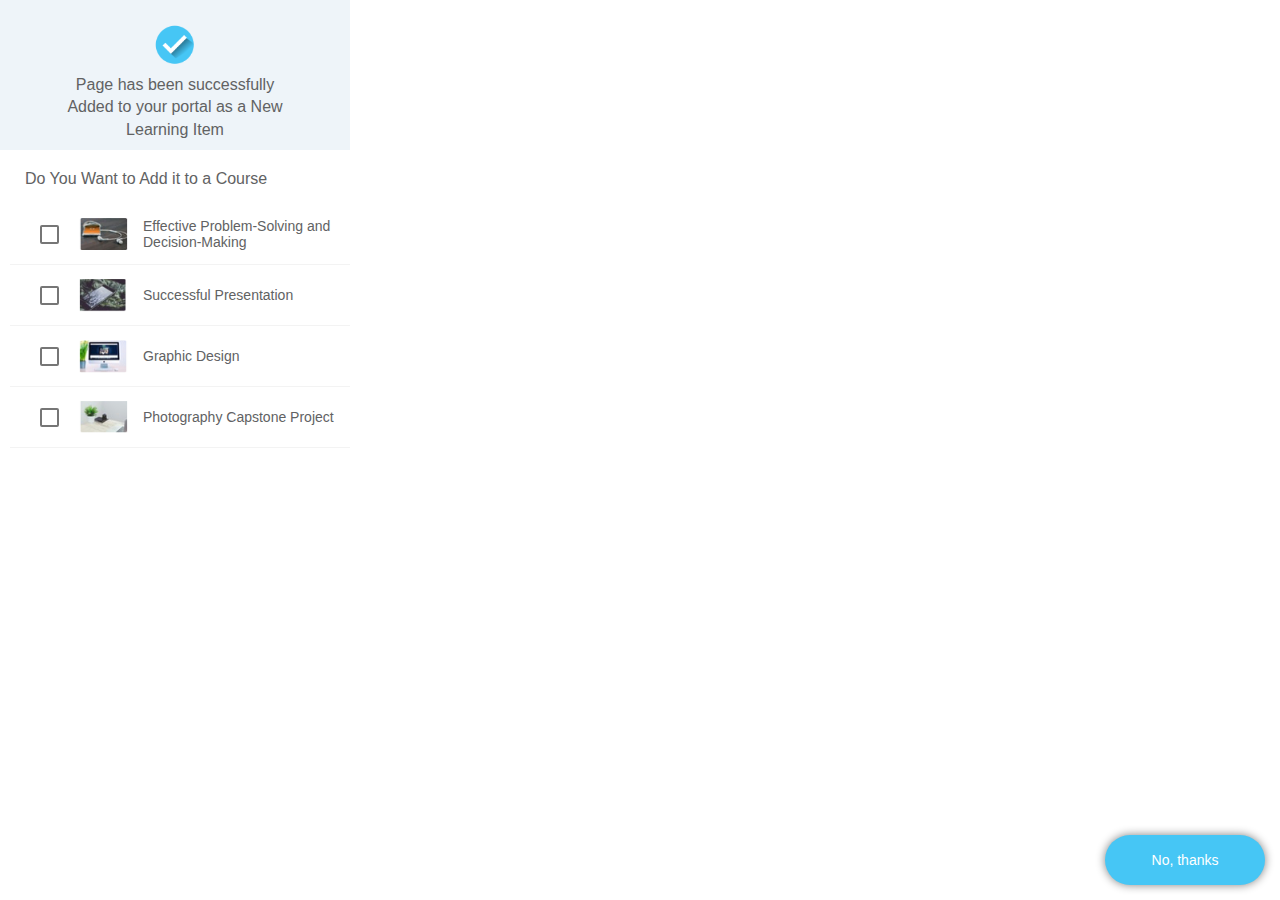
<file: html/added-portal.html>
<!doctype html>
<html>
<head>
    <link rel="stylesheet" href="../css/added-portal.css" />
    <script src="../js/jquery-2.1.3.min.js"></script>
    <script src="../js/added-portal.js"></script>
</head>
<body>
    <div class="title-area">
        <img src="../images/success.png" class="img-logo">
        <p class="page-title">Page has been successfully<br>Added to your portal as a New<br>Learning Item</p>
    </div>
    <div class="add-course-area">
        <p>Do You Want to Add it to a Course</p>
        <ul>
            <li class="item">
                <input type="checkbox" class="hidden-box" id="first" />
                <label for="first" class="check--label">
                    <span class="check--label-box"></span>
                </label>
                <img src="../images/add_course1.png">
                <p class="item-text">Effective Problem-Solving and<br>Decision-Making</p>
            </li>
            <li class="item">
                <input type="checkbox" class="hidden-box" id="second" />
                <label for="second" class="check--label">
                    <span class="check--label-box"></span>
                </label>
                <img src="../images/add_course2.png">
                <p class="item-text">Successful Presentation</p>
            </li>
            <li class="item">
                <input type="checkbox" class="hidden-box" id="third" />
                <label for="third" class="check--label">
                    <span class="check--label-box"></span>
                </label>
                <img src="../images/add_course3.png">
                <p class="item-text">Graphic Design</p>
            </li>
            <li class="item">
                <input type="checkbox" class="hidden-box" id="fourth" />
                <label for="fourth" class="check--label">
                    <span class="check--label-box"></span>
                </label>
                <img src="../images/add_course4.png">
                <p class="item-text">Photography Capstone Project</p>
            </li>
        </ul>
    </div>
    <div class="btn-area">
        <button id="nothanks-btn">
            <p>No, thanks</p>
        </button>
        <button id="add-course-btn">
            <img src="../images/add_course.png" class="btn-in-icon">
            <p class="btn-in-text">Add to Course</p>
        </button>
    </div>
</body>
</html>
</file>
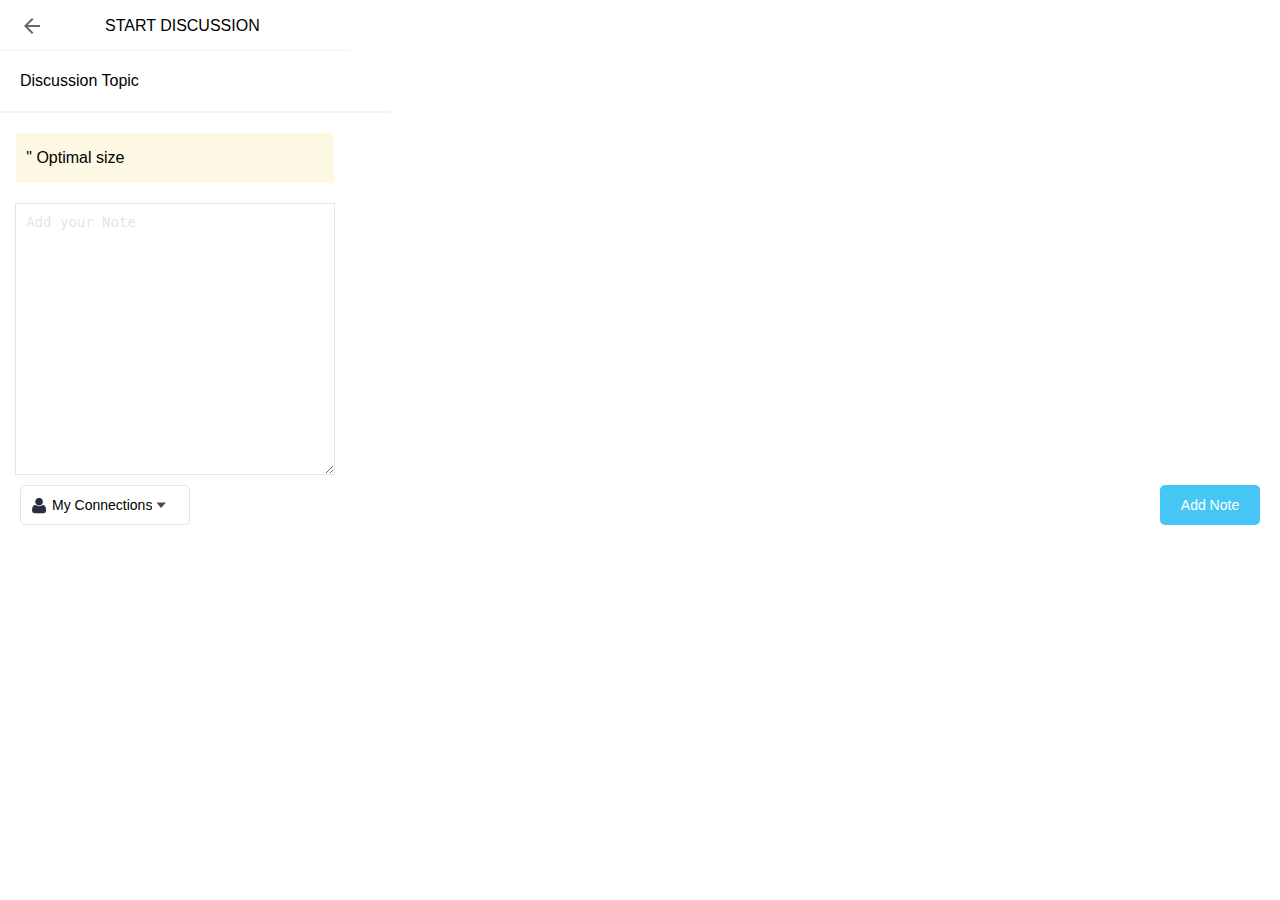
<file: html/annotation.html>
<!doctype html>
<html>
<head>
    <link rel="stylesheet" href="../css/annotation.css" />
    <script src="../js/jquery-2.1.3.min.js"></script>
    <script src="../js/annotation.js"></script>
</head>
<body>
    <div class="nav-header">
        <img src="../images/icon_back.png" id="back" class="nav-icon">
        <p class="title">START DISCUSSION</p>
    </div>
    <div class="topic-area">
        <p class="topic">Discussion Topic</p>
    </div>
    <div class="notes-area">
        <div class="notes-preview">
            <p class="preview">" Optimal size</p>
        </div>
        <textarea class="notes-input" placeholder="Add your Note"></textarea>
    </div>
    <button id="my-connection">
      <img src="../images/icon_avator.png" class="btn-in-icon">
      <p class="my-connection-text">My Connections</p>
      <img src="../images/icon_triangle.png" class="triangle-icon">
    </button>
    <button id="add-note">
      <p class="add-note-text">Add Note</p>
    </button>
</body>
</html>
</file>
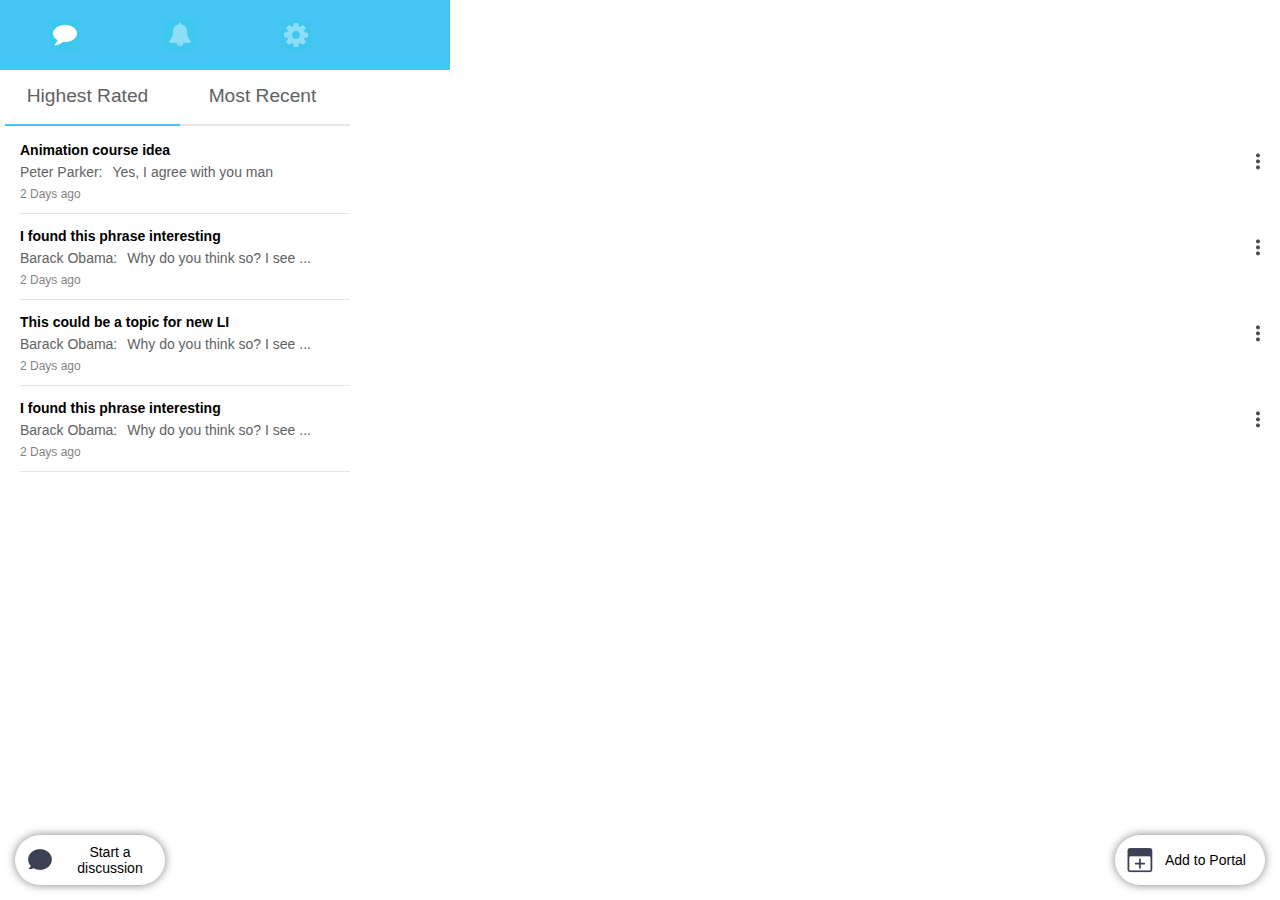
<file: html/discussion.html>
<!doctype html>
<html>
<head>
    <link rel="stylesheet" href="../css/discussion.css" />
    <script src="../js/jquery-2.1.3.min.js"></script>
    <script src="../js/discussion.js"></script>
</head>
<body>
    <div class="nav-header">
        <img src="../images/chat_on.png" id="discussion" class="nav-icon">
        <img src="../images/bell_off.png" id="notification" class="nav-icon">
        <img src="../images/setting_off.png" id="setting" class="nav-icon">
    </div>
    <div class="tabs">
        <div class="tab-2">
            <label for="tab2-1">Highest Rated</label>
            <input id="tab2-1" name="tabs-two" type="radio" checked="checked">
                <ul class="container">
                    <li class="item">
                        <p class="subject">Animation course idea</p>
                        <button class="more-btn">
                            <img src="../images/icon_more.png">
                        </button>
                        <div class="content">
                            <p class="user-name">Peter Parker:</p>
                            <p class="message">Yes, I agree with you man</p>
                        </div>
                        <p class="date">2 Days ago</p>
                    </li>
                    <li class="item">
                        <p class="subject">I found this phrase interesting</p>
                        <button class="more-btn">
                            <img src="../images/icon_more.png">
                        </button>
                        <div class="content">
                            <p class="user-name">Barack Obama:</p>
                            <p class="message">Why do you think so? I see ...</p>
                        </div>
                        <p class="date">2 Days ago</p>
                    </li>
                    <li class="item">
                        <p class="subject">This could be a topic for new LI</p>
                        <button class="more-btn">
                            <img src="../images/icon_more.png">
                        </button>
                        <div class="content">
                            <p class="user-name">Barack Obama:</p>
                            <p class="message">Why do you think so? I see ...</p>
                        </div>
                        <p class="date">2 Days ago</p>
                    </li>
                    <li class="item">
                        <p class="subject">I found this phrase interesting</p>
                        <button class="more-btn">
                            <img src="../images/icon_more.png">
                        </button>
                        <div class="content">
                            <p class="user-name">Barack Obama:</p>
                            <p class="message">Why do you think so? I see ...</p>
                        </div>
                        <p class="date">2 Days ago</p>
                    </li>
                </ul>
        </div>
        <div class="tab-2">
            <label for="tab2-2">Most Recent</label>
            <input id="tab2-2" name="tabs-two" type="radio">
                <ul class="container">
                </ul>
        </div>
    </div>
    <button class="bottom-btn" id="start-discussion">
      <img src="../images/chat_black.png" class="btn-in-icon">
      <p class="btn-in-text">Start a discussion</p>
    </button>
    <button class="bottom-btn" id="add-portal">
      <img src="../images/add_portal.png" class="btn-in-icon">
      <p class="btn-in-text">Add to Portal</p>
    </button>
</body>
</html>
</file>
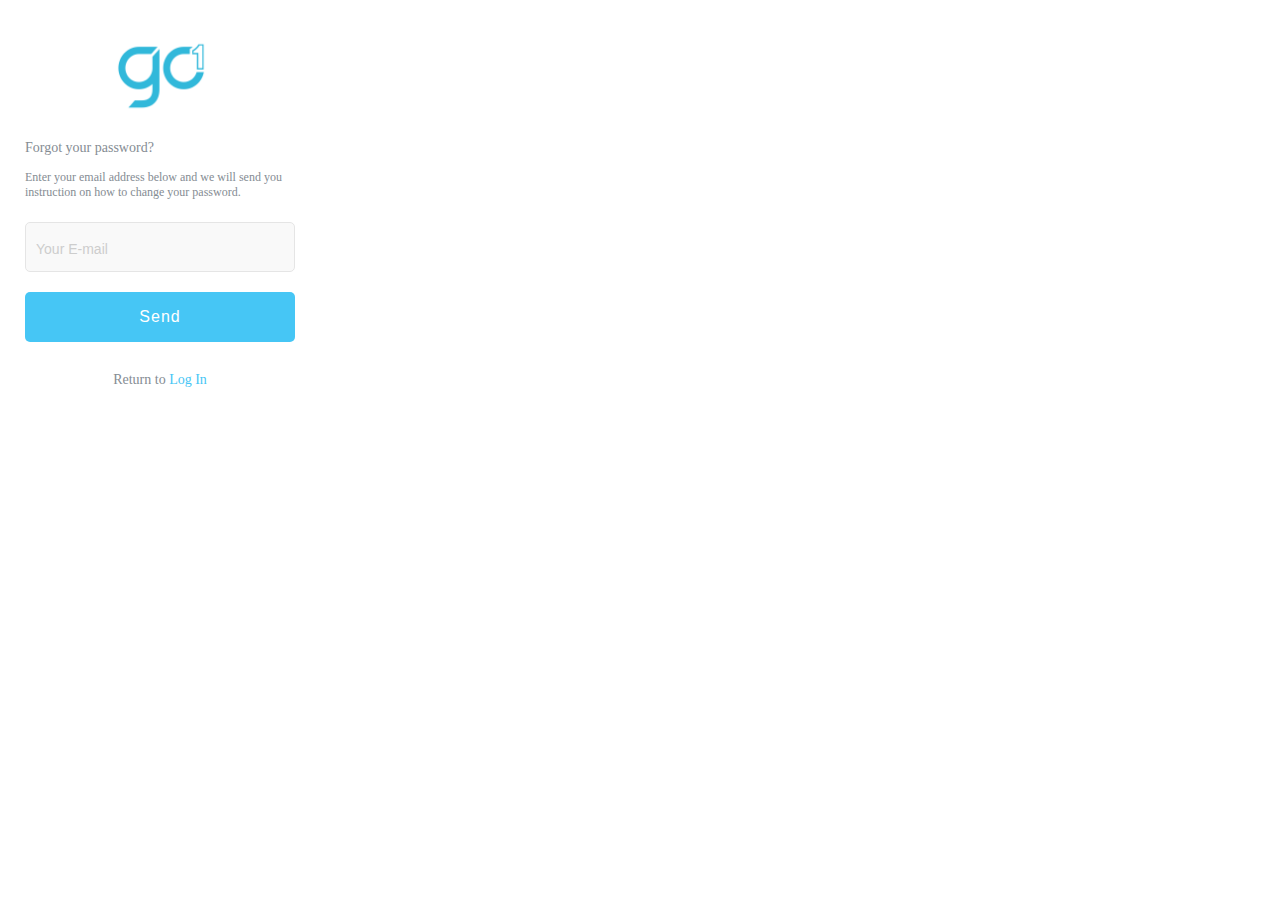
<file: html/forgot.html>
<!doctype html>
<html>
<head>
    <title>GO1</title>
    <link rel="stylesheet" href="../css/forgot.css" />
    <script src="../js/jquery-2.1.3.min.js"></script>
    <script src="../js/forgot.js"></script>
</head>
<body>
    <form name="forgotform" id="forgotform" method="post" action="#">
        <div class="imgcontainer">
            <img src="../images/logo_big.png" id="logo">
        </div>
        <div class="description">
            <p class="title">Forgot your password?</p>
            <p class="content">Enter your email address below and we will send you instruction on how to change your password.</p>
        </div>
        <div class="container">
            <input type="text" placeholder="Your E-mail" name="useremail" id="useremail" required>
            <button type="submit" value="Send" class="send-btn" id="send-btn" >Send</button>
            <div class="link-text" id="return-login">Return to <a href="#">Log In</a></div>
        </div>
    </form>
</body>
</html>
</file>
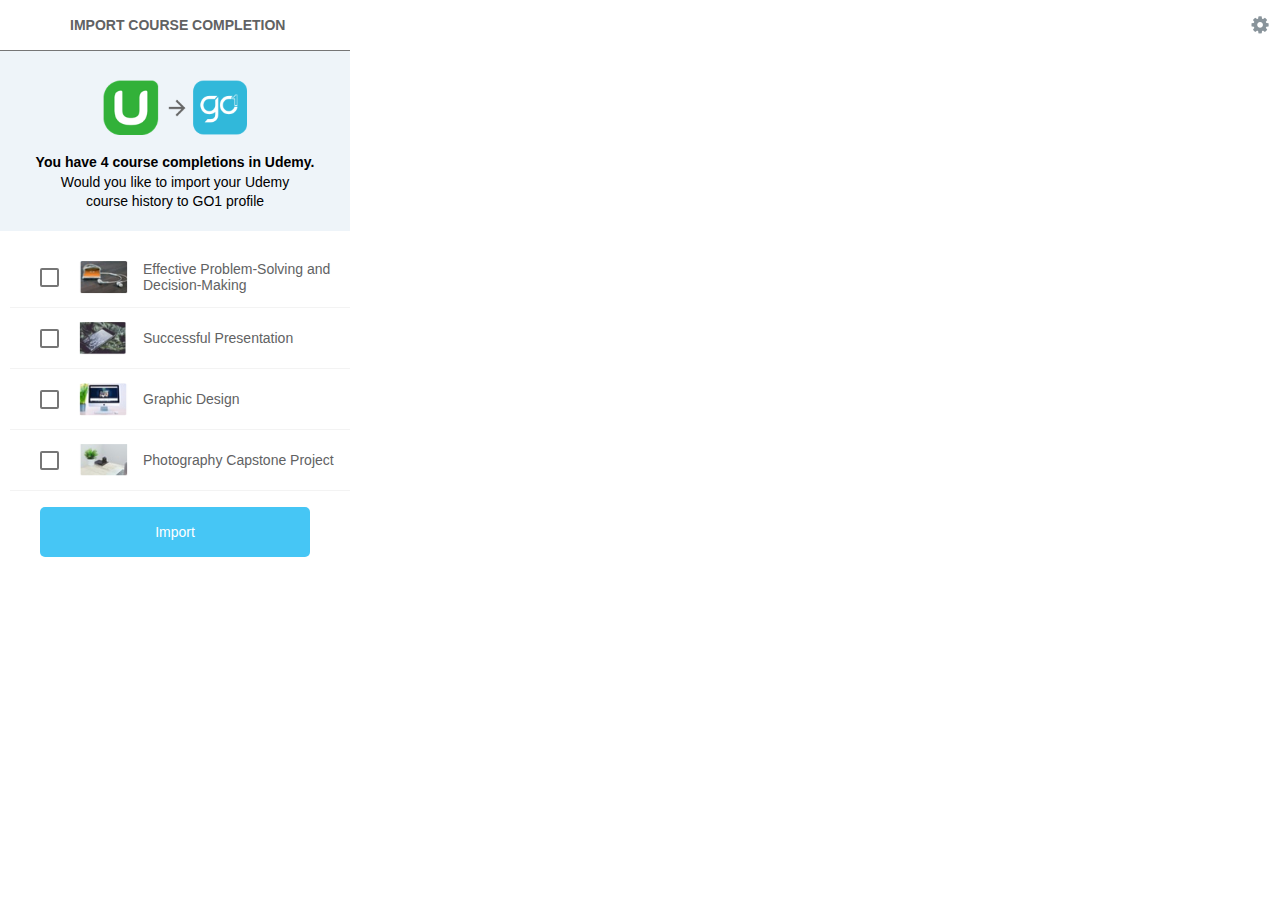
<file: html/import-course.html>
<!doctype html>
<html>
<head>
    <link rel="stylesheet" href="../css/import-course.css" />
    <script src="../js/jquery-2.1.3.min.js"></script>
    <script src="../js/import-course.js"></script>
</head>
<body>
    <div class="header">
        <p>IMPORT COURSE COMPLETION</p>
        <img src="../images/setting.png" id="setting">
    </div>
    <div class="title-area">
        <img src="../images/udemy_go.png" class="img-logo">
        <p class="page-title"><strong>You have 4 course completions in Udemy.</strong>
        <br>Would you like to import your Udemy<br>course history to GO1 profile</p>
    </div>
    <div class="add-course-area">
        <ul>
            <li class="item">
                <input type="checkbox" class="hidden-box" id="first" />
                <label for="first" class="check--label">
                    <span class="check--label-box"></span>
                </label>
                <img src="../images/add_course1.png">
                <p class="item-text">Effective Problem-Solving and<br>Decision-Making</p>
            </li>
            <li class="item">
                <input type="checkbox" class="hidden-box" id="second" />
                <label for="second" class="check--label">
                    <span class="check--label-box"></span>
                </label>
                <img src="../images/add_course2.png">
                <p class="item-text">Successful Presentation</p>
            </li>
            <li class="item">
                <input type="checkbox" class="hidden-box" id="third" />
                <label for="third" class="check--label">
                    <span class="check--label-box"></span>
                </label>
                <img src="../images/add_course3.png">
                <p class="item-text">Graphic Design</p>
            </li>
            <li class="item">
                <input type="checkbox" class="hidden-box" id="fourth" />
                <label for="fourth" class="check--label">
                    <span class="check--label-box"></span>
                </label>
                <img src="../images/add_course4.png">
                <p class="item-text">Photography Capstone Project</p>
            </li>
        </ul>
    </div>
    <div class="btn-area">
        <button id="import-btn">
            <p>Import</p>
        </button>
    </div>
</body>
</html>
</file>
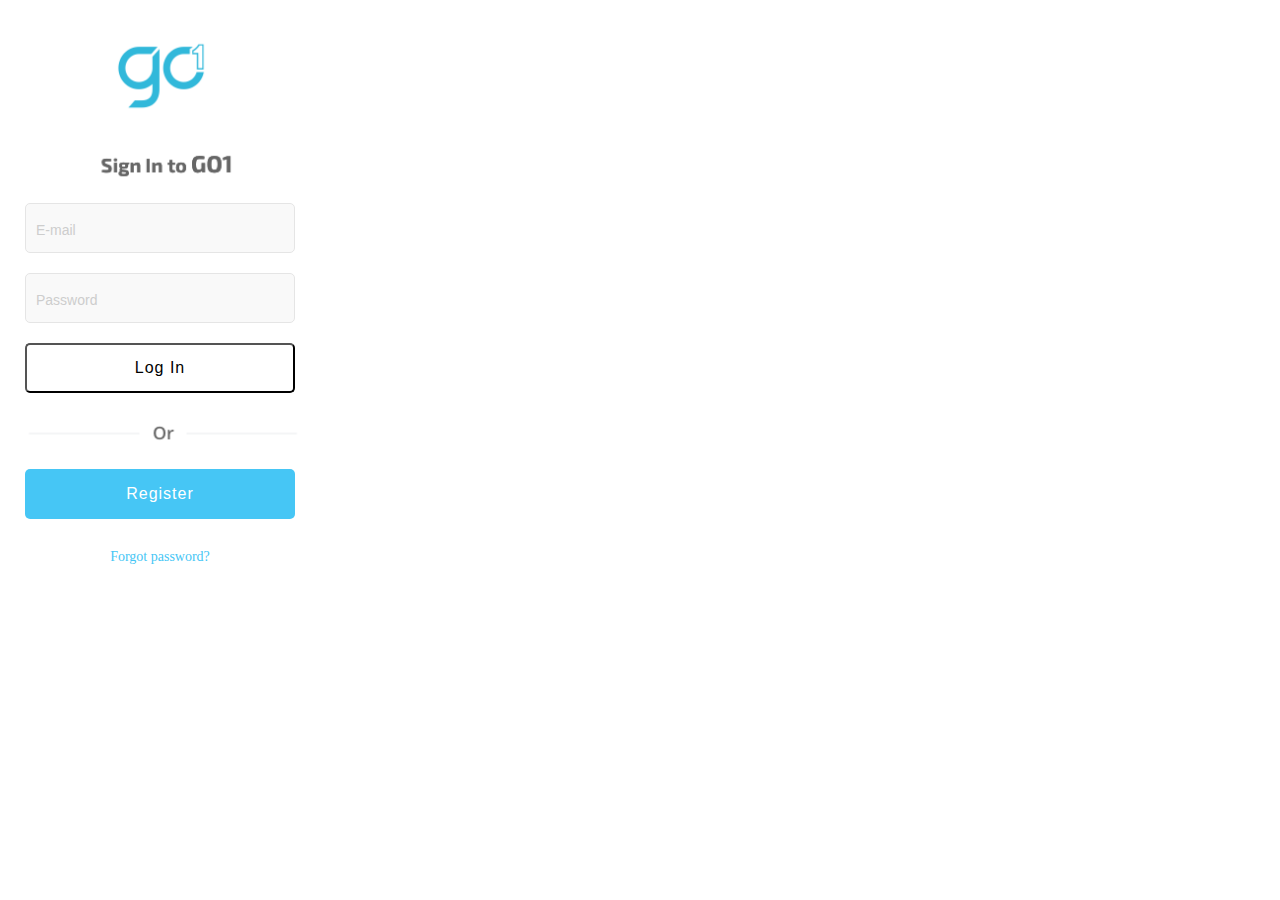
<file: html/login.html>
<!doctype html>
<html>
<head>
    <title>GO1</title>
    <link rel="stylesheet" href="../css/login.css" />
    <script src="../js/jquery-2.1.3.min.js"></script>
    <script src="../js/login.js"></script>
</head>
<body>
    <form name="loginform" id="loginform" method="post" action="#">
        <div class="imgcontainer">
            <img src="../images/logo_big.png" id="logo">
            <img src="../images/signin_text.png" id="signin-text">
        </div>

        <div class="container">
            <input type="text" placeholder="E-mail" name="useremail" id="useremail" required>
            <input type="password" placeholder="Password" name="password" id="password" required>
            <button type="submit" value="Login" id="login-btn" >Log In</button>
            <img src="../images/login_or.png" class="or" id="login-or">
            <button type="submit" class="register-btn" id="register-btn">Register</button>
            <div class="link-text" id="forgot"><a href="#">Forgot password?</a></div>
        </div>
    </form>
    <form name="registerform" id="registerform" method="post" action="#">
        <div class="imgcontainer">
            <img src="../images/logo_big.png" id="logo">
            <a href="#" id="back-login">Log In</a> 
        </div>

        <div class="container">
            <input type="text" placeholder="Name" name="username" id="username" required>
            <input type="text" placeholder="E-mail" name="useremail" id="useremail" required>
            <input type="password" placeholder="Password" name="password" id="password" required>
            <input type="password" placeholder="Confirm Password" name="repassword" id="repassword" required>
            <button type="submit" class="register-btn" id="register-btn">Register</button>
            <div class="link-text" id="terms">By clicking to register you agree to our <br><a href="#">terms of service</a> and <a href="#">privacy policy</a>.</div>
        </div>
    </form>
</body>
</html>
</file>
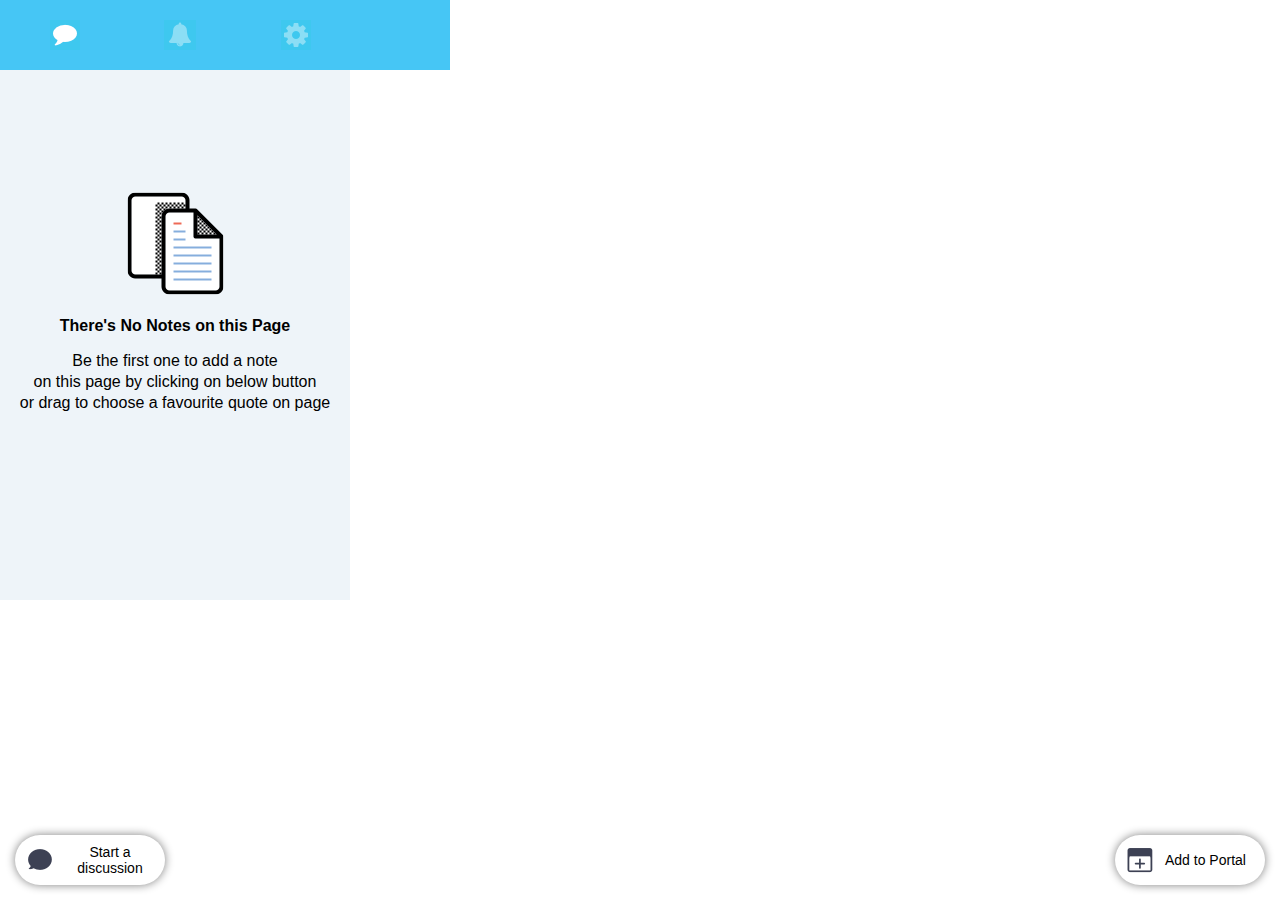
<file: html/nonotes.html>
<!doctype html>
<html>
<head>
    <link rel="stylesheet" href="../css/nonotes.css" />
    <script src="../js/jquery-2.1.3.min.js"></script>
    <script src="../js/nonotes.js"></script>
</head>
<body>
    <div class="nav-header">
        <img src="../images/chat_on.png" id="discussion" class="nav-icon">
        <img src="../images/bell_off.png" id="notification" class="nav-icon">
        <img src="../images/setting_off.png" id="setting" class="nav-icon">
    </div>
    <div class="notes-area">
        <div class="img-notes">
            <img src="../images/notes.png" onclick="setting();">
        </div>
        <p class="title-label">
            There's No Notes on this Page
        </p>
        <p class="content-label">
            Be the first one to add a note <br> on this page by clicking on below button <br> 
            or drag to choose a favourite quote on page
        </p>
    </div>
    <!--<div class="add-btn">
            <img src="../images/add.png" class="add" onclick="add();">
    </div>-->
    <button id="start-discussion">
      <img src="../images/chat_black.png" class="btn-in-icon">
      <p class="btn-in-text">Start a discussion</p>
    </button>
    <button id="add-portal">
      <img src="../images/add_portal.png" class="btn-in-icon">
      <p class="btn-in-text">Add to Portal</p>
    </button>
</body>
</html>
</file>
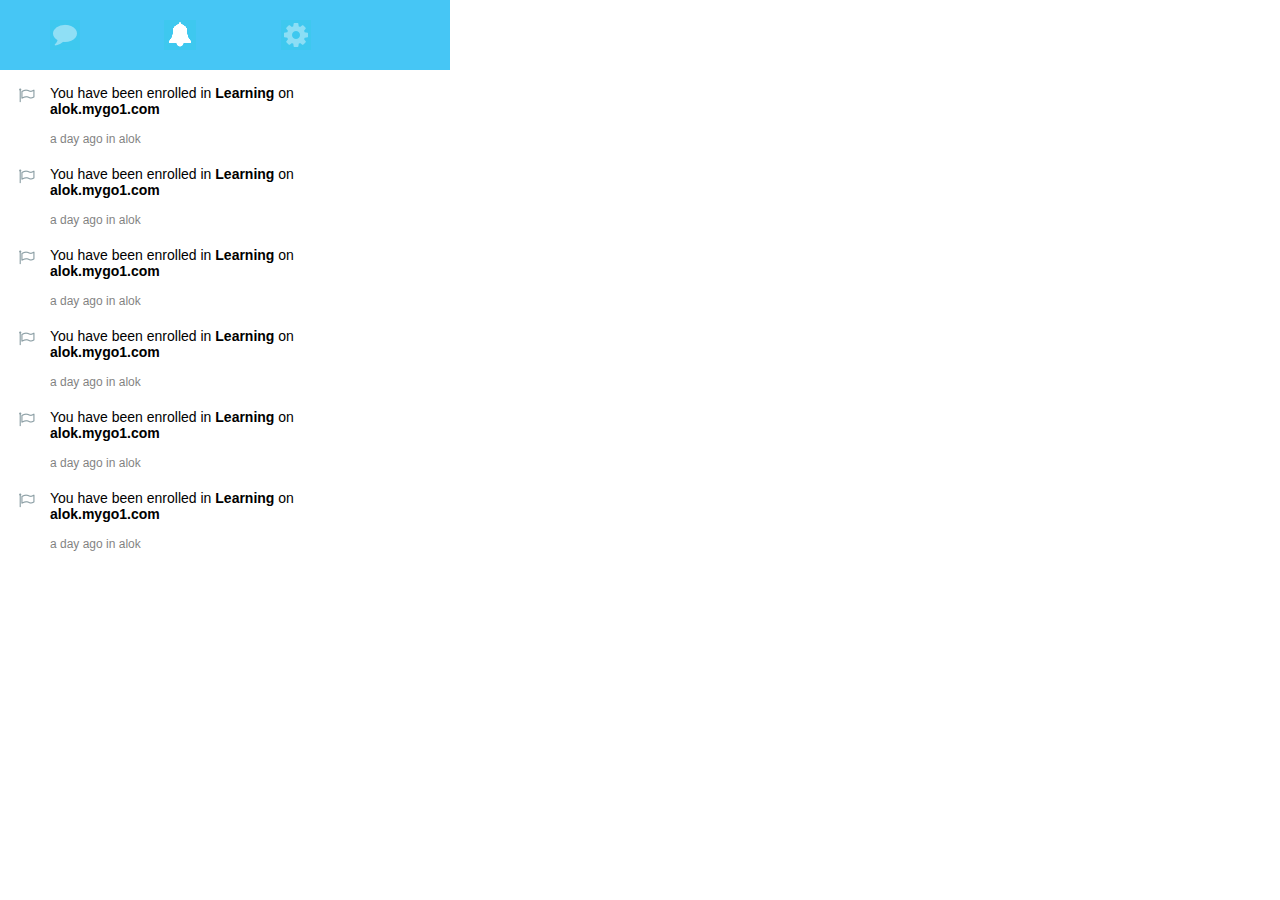
<file: html/notification.html>
<!doctype html>
<html>
<head>
    <link rel="stylesheet" href="../css/notification.css" />
    <script src="../js/jquery-2.1.3.min.js"></script>
    <script src="../js/notification.js"></script>
</head>
<body>
    <div class="nav-header">
        <img src="../images/chat_off.png" id="discussion" class="nav-icon">
        <img src="../images/bell_on.png" id="notification" class="nav-icon">
        <img src="../images/setting_off.png" id="setting" class="nav-icon">
    </div>

    <div class="container">
        <div class="notification">
            <img src="../images/notification_flag.png" class="notification-flag"> 
            <div class="content-area">
                <p class="message">You have been enrolled in <strong>Learning</strong> on <strong>alok.mygo1.com</strong></p>
                <p class="date-author">a day ago in alok</p>
            </div>
        </div>

        <div class="notification">
            <img src="../images/notification_flag.png" class="notification-flag"> 
            <div class="content-area">
                <p class="message">You have been enrolled in <strong>Learning</strong> on <strong>alok.mygo1.com</strong></p>
                <p class="date-author">a day ago in alok</p>
            </div>
        </div>

        <div class="notification">
            <img src="../images/notification_flag.png" class="notification-flag"> 
            <div class="content-area">
                <p class="message">You have been enrolled in <strong>Learning</strong> on <strong>alok.mygo1.com</strong></p>
                <p class="date-author">a day ago in alok</p>
            </div>
        </div>

        <div class="notification">
            <img src="../images/notification_flag.png" class="notification-flag"> 
            <div class="content-area">
                <p class="message">You have been enrolled in <strong>Learning</strong> on <strong>alok.mygo1.com</strong></p>
                <p class="date-author">a day ago in alok</p>
            </div>
        </div>

        <div class="notification">
            <img src="../images/notification_flag.png" class="notification-flag"> 
            <div class="content-area">
                <p class="message">You have been enrolled in <strong>Learning</strong> on <strong>alok.mygo1.com</strong></p>
                <p class="date-author">a day ago in alok</p>
            </div>
        </div>

        <div class="notification">
            <img src="../images/notification_flag.png" class="notification-flag"> 
            <div class="content-area">
                <p class="message">You have been enrolled in <strong>Learning</strong> on <strong>alok.mygo1.com</strong></p>
                <p class="date-author">a day ago in alok</p>
            </div>
        </div>
    </div>
</body>
</html>
</file>
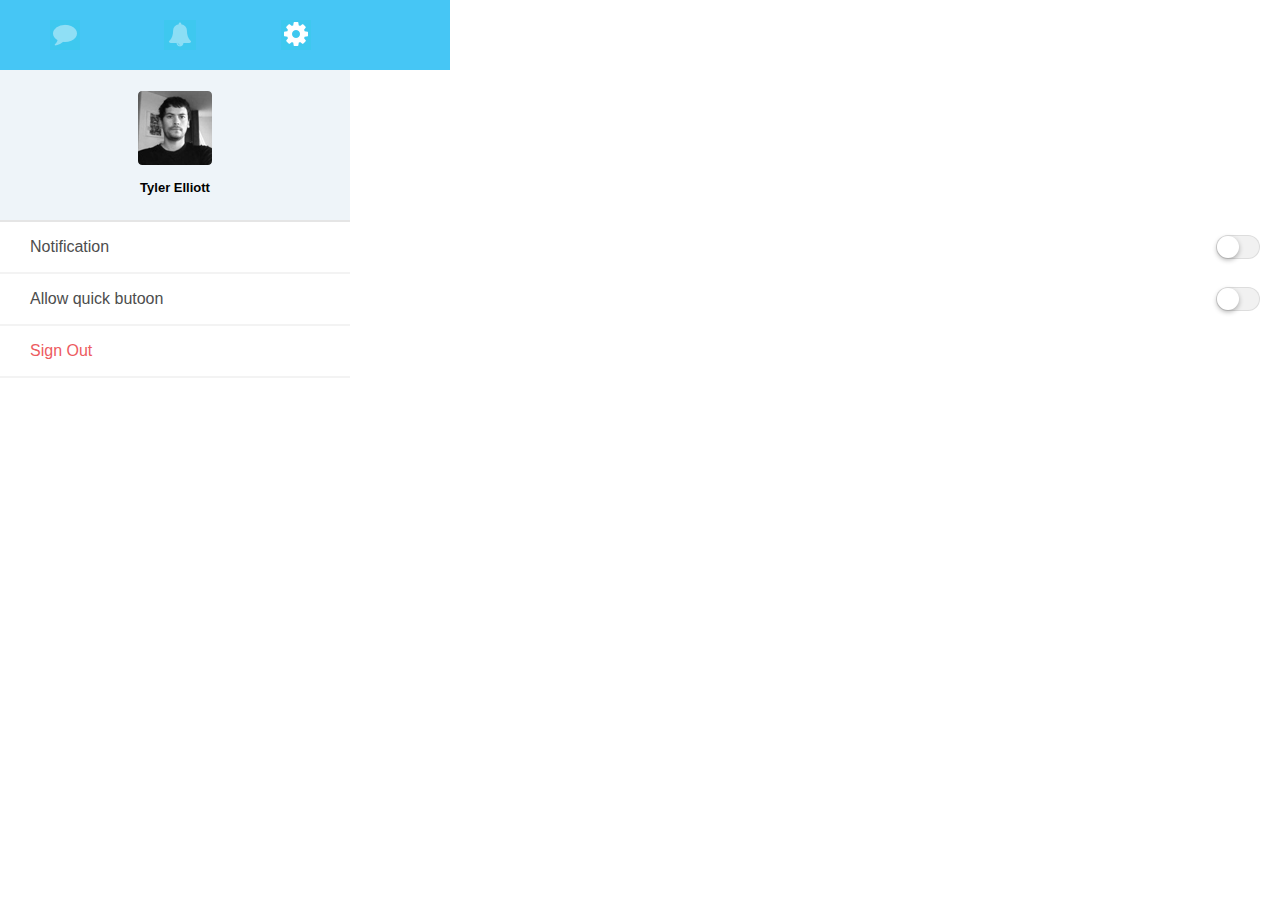
<file: html/setting.html>
<!doctype html>
<html>
<head>
    <link rel="stylesheet" href="../css/setting.css" />
    <script src="../js/jquery-2.1.3.min.js"></script>
    <script src="../js/setting.js"></script>
</head>
<body>
    <div class="nav-header">
        <img src="../images/chat_off.png" id="discussion" class="nav-icon">
        <img src="../images/bell_off.png" id="notification" class="nav-icon">
        <img src="../images/setting_on.png" id="setting" class="nav-icon">
    </div>
    <div class="photo-area">
        <img src="../images/avator1.png" class="avator">
        <p class="name">Tyler Elliott</p>
    </div>
    <div class="setting-area">
        <div class="action-area">
            <p class="action-name">Notification</p>
            <div class="switch">
                <input id="cmn-toggle-1" class="cmn-toggle cmn-toggle-round" type="checkbox">
                <label for="cmn-toggle-1" class="label-switch"></label>
            </div>
        </div>
        <div class="action-area">
            <p class="action-name">Allow quick butoon</p>
            <div class="switch">
                <input id="cmn-toggle-2" class="cmn-toggle cmn-toggle-round" type="checkbox">
                <label for="cmn-toggle-2" class="label-switch"></label>
            </div>
        </div>
        <div class="action-area">
            <p class="action-name"><a href='#' id="signout">Sign Out</a></p>
        </div>
    </div>
</body>
</html>
</file>
<file: css/added-portal.css>
body {
	width: 350px;
	height: 580px;
	margin: 0 0;
	font-family: Arial, Helvetica, sans-serif;
}

.title-area {
	width: 100%;
	height: 150px;
	background-color: #eef4f9;
	text-align: center;
	padding: auto 100px;
}

.title-area > img {
	margin-top: 15px;
	transform: scale(0.7, 0.7);
}

p {
	font-size: 16px;
	color: #616263;
}

.title-area > p {
	margin-top: -5px;
	line-height: 1.4em;
}

.add-course-area {
	width: 100%;
}

.add-course-area > p {
	margin-top: 20px;
	margin-left: 25px;
}

ul {
	margin-left: -30px;
}

.item {
	height: 60px;
	display: flex;
	align-items: center;
	border-bottom: solid 1px #f3f3f3;
}

.item > img {
	margin-left: 0px;
	transform: scale(0.8, 0.8);
}

.item > p {
	font-size: 14px;
	margin-left: 10px;
}

button {
	width: 160px;
	height: 50px;
	background-color: #46c6f5;
	border-radius: 50px;
	position: absolute;
	right: 15px;
	bottom: 15px;
	border: none;
	outline: none;
	box-shadow: 0 0 10px gray;
}

button:hover {
	opacity: 0.8;
	cursor: pointer;
}

button > p {
	font-size: 14px;
	color: #ffffff;
}

#add-course-btn {
	padding: 10px 10px;
	display: flex;
	align-items: center;
}

.btn-in-icon {
	margin-right: 10px;
}

.btn-in-text {
	margin: 0;
}

.hidden-box {
  position: absolute;
  top: -9999px;
  left: -9999px;
  opacity: 0;
}

.check--label {
  font-size: 14px;
  margin-left: 15px;
  display: flex;
  flex-direction: row;
  flex-wrap: nowrap;
  justify-content: flex-start;
  align-items: center;
}

.check--label-box {
  display: flex;
  align-self: center;
  position: relative;
  height: 15px;
  width: 15px;
  margin: 0 15px;
  border: 2px solid #767676;
  border-radius: 2px;
  cursor: pointer;
}

.hidden-box:checked + .check--label {
  background-color: #fff;
}

.hidden-box:checked + .check--label .check--label-box {
    background-color: #46c6f5;
	border: 2px solid #46c6f5;
}

.hidden-box:checked + .check--label .check--label-box:after {
	content: '';
	display: block;
	position: absolute;
	top: -1px;
	left: 4px;
	width: 5px;
	height: 10px;
	border: solid #fff;
	border-width: 0 2px 2px 0;
	transform: rotate(45deg);
}
</file>
<file: css/annotation.css>
body {
	width: 350px;
	height: 580px;
	margin: 0 0;
	font-family: Arial, Helvetica, sans-serif;	
}

.nav-header {
	width: 100%;
	height: 50px;
	padding: 20px auto;
	border-bottom: solid 1px #f3f3f3;
	display: flex;
	align-items: center;
}

.nav-icon {
	margin-left: 20px;
	margin-right: 60px;
}

.nav-icon:hover {
	opacity: 0.8;
	cursor: pointer;
}

.title {
	margin: 0;
    padding-top: 1px;
	font-size: 16px;
}

.topic-area {
	width: 100%;
	height: 20px;
	padding: 20px;
	text-align: left;
	border-bottom: solid 2px #f3f3f3;
	display: flex;
	align-items: center;
}

.topic {
	font-size: 16px;
}

.notes-area {
	width: 100%;
}

.notes-area .notes-preview {
	width: 85%;
	height: 30px;
	background-color: #fcf8e3;
	margin: 20px auto;
	padding: 10px;
	text-align: left;
	display: flex;
	align-items: center;
}

textarea {
	width: 85%;
	height: 250px;
	display: block;
	margin-left: auto;
    margin-right: auto;
	border-color: #e5e5e5;
	font-size: 14px;
	outline: none;
	padding: 10px;
}

::-webkit-input-placeholder {
  color: #e5e5e5;
}

button:hover {
	opacity: 0.8;
	cursor: pointer;
}

#my-connection {
	display: flex;
	align-items: center;
	width: 170px;
	height: 40px;
	border-radius: 5px;
	background-color: white;
	position: absolute;
	left: 20px;
	outline: none;
	border: solid 1px #e5e5e5;
	margin-top: 10px;
}

#my-connection > p {
	font-size: 14px;
	margin: 0;
}

#add-note {
	display: flex;
	align-items: center;
	width: 100px;
	height: 40px;
	position: absolute;
	right: 20px;
	border-radius: 5px;
	background-color: #46c6f5;
	text-align: center;
	margin-top: 10px;
	border: none;
	outline: none;
}

#add-note > p {
	font-size: 14px;
	color: white;
	margin: 0 auto;
}
</file>
<file: css/discussion.css>
body {
	width: 350px;
	height: 580px;
	margin: 0 0;
	font-family: Arial, Helvetica, sans-serif;	
}

.nav-header {
	width: 100%;
	height: 30px;
	background-color: #46c6f5;
	padding: 20px 50px;
}

.nav-icon {
	margin-right: 80px;
}

.nav-icon:hover {
	opacity: 0.8;
	cursor: pointer;
}

/*.tab-area {
	margin: 0;
	height: 50px;
	border: none;
	display: flex;
}

.tab-area > button {
	background-color: #fff;
	width: 50%;
	border: none;
	border-bottom: solid 2px #e5e5e5;
	outline: none;
}

.tab-area > button::after {
	border-bottom: solid 2px #46c6f5;
}

.tab-area > button > p {
	font-size: 16px;
	color: #616263;
}*/

.tabs {
	display: block;
	display: -webkit-flex;
	display: -moz-flex;
	display: flex;
	-webkit-flex-wrap: wrap;
	-moz-flex-wrap: wrap;
	flex-wrap: wrap;
	margin: 0;
	overflow: hidden; 
}

.tabs [class^="tab"] label,
.tabs [class*=" tab"] label {
	color: #616263;
	cursor: pointer;
	display: block;
	font-size: 1.2em;
	font-weight: 300;
	line-height: 1em;
	padding: 1rem 0;
	text-align: center; 
}
.tabs [class^="tab"] [type="radio"],
.tabs [class*=" tab"] [type="radio"] {
	border-bottom: 2px solid #e5e5e5;
	cursor: pointer;
	-webkit-appearance: none;
	-moz-appearance: none;
	display: block;
	width: 100%;
	-webkit-transition: all 0.3s ease-in-out;
	-moz-transition: all 0.3s ease-in-out;
	-o-transition: all 0.3s ease-in-out;
	transition: all 0.3s ease-in-out; 
}
.tabs [class^="tab"] [type="radio"]:hover, .tabs [class^="tab"] [type="radio"]:focus,
.tabs [class*=" tab"] [type="radio"]:hover,
.tabs [class*=" tab"] [type="radio"]:focus {
	border-bottom: 1px solid #fd264f; 
}

.tabs [class^="tab"] [type="radio"]:checked,
.tabs [class*=" tab"] [type="radio"]:checked {
	border-bottom: 2px solid #46c6f5;
	outline: none;
}
.tabs [class^="tab"] [type="radio"]:checked + ul,
.tabs [class*=" tab"] [type="radio"]:checked + ul {
	opacity: 1; 
}
.tabs [class^="tab"] [type="radio"] + ul,
.tabs [class*=" tab"] [type="radio"] + ul {
	display: block;
	opacity: 0;
	padding: 0 20px;
	width: 90%;
	-webkit-transition: all 0.3s ease-in-out;
	-moz-transition: all 0.3s ease-in-out;
	-o-transition: all 0.3s ease-in-out;
	transition: all 0.3s ease-in-out; 
}
.tabs .tab-2 {
	width: 50%; 
}
.tabs .tab-2 [type="radio"] + ul {
	width: 200%;
	margin-left: 200%; 
}
.tabs .tab-2 [type="radio"]:checked + ul {
	margin-left: 0; 
}
.tabs .tab-2:last-child [type="radio"] + ul {
	margin-left: 100%; 
}
.tabs .tab-2:last-child [type="radio"]:checked + ul {
	margin-left: -100%; 
}

ul {
  list-style-type: none;
}

li {
	margin: 10px 10px 10px 0;
	border-bottom: solid 1px #e5e5e5;
}

.subject {
	font-size: 14px;
	font-weight: bold;
	margin-bottom: -8px;
}

.content {
	font-size: 14px;
	color: #616263;
	display: flex;
	margin-bottom: -19px;
}

.user-name {
	margin-right: 10px;
}

.date {
	font-size: 12px;
	color: #4d4d4d;
	opacity: 0.7;
}

.more-btn {
	background-color: #fff;
	border: none;
	outline: none;
	position: absolute;
	right: 10px;
}

.bottom-btn {
	width: 150px;
	height: 50px;
	background-color: #fff;
	border-radius: 50px;
	position: absolute;
	padding: 10px 10px;
	display: flex;
	align-items: center;
	bottom: 15px;
	border: none;
	outline: none;
	box-shadow: 0 0 10px gray;
}

.bottom-btn:hover {
	opacity: 0.8;
	cursor: pointer;
}

#start-discussion {
	left: 15px;
}

#add-portal {
	right: 15px;
}

.btn-in-icon {
	margin-right: 10px;
}

.bottom-btn > p {
	font-size: 14px;
	margin: 0;
}
</file>
<file: css/forgot.css>
body {
  width: 320px;
  text-align: center;
  overflow: hidden;
  margin: 0 0;
}

input[type=text], input[type=password] {
    width: 270px;
    height: 50px;
    padding: 10px 10px;
    margin: 10px 0;
    font-size: 1.3em; 
    display: inline-block;
    border: 1px solid #e5e5e5;
    border-radius: 5px;
    box-sizing: border-box;
    background-color : #f9f9f9;
    outline: none;
}

input:focus {
    outline: none !important;
    border:1px solid #46c6f5;
    /*box-shadow: 0 0 10px #719ECE;*/
}

button {
    width: 270px;
    height: 50px;
    background-color: #fff;
    color: #000;
    font-size: 16px;
    letter-spacing: 1px;
    padding: 14px 20px;
    margin: 10px 0;
    cursor: pointer;
    border-radius: 5px;
    outline: none;
}

button.send-btn {
    background-color: #46c6f5;
    color: white;
    border: none;
}

button:hover {
    opacity: 0.8;
}

.imgcontainer {
    text-align: center;
    margin: 0;
}

img {
    width: 100%;
}

a {
    text-decoration: none !important;
    color: #46c6f5;
    font-size: 14px;
}

a:hover {
  opacity: 0.8;
}

.link-text {
  margin: 20px 0;
  font-size: 14px;
  color: #858c93;
}

::-webkit-input-placeholder {
  color: #cdcdcd;
  font-size: 14px;
}

.description {
    text-align: left;
    margin: -20px 25px 10px;
    color: #858c93;
}

.title {
    font-size: 14px;
}

.content {
    font-size: 12px;
}
</file>
<file: css/import-course.css>
body {
	width: 350px;
	height: 580px;
	margin: 0 0;
	font-family: Arial, Helvetica, sans-serif;
}

p {
	font-size: 16px;
	color: #616263
}

.header {
	height: 50px;
	display: flex;
	align-items: center;
	border-bottom: solid 1px #767676;
}

.header > p {
	font-size: 14px;
	font-weight: bold;
	margin-left: 70px;
}

.header > img {
	position: absolute;
	right: 10px;
}

.header > img:hover {
	cursor: pointer;
}

.title-area {
	width: 100%;
	height: 180px;
	background-color: #eef4f9;
	text-align: center;
	padding: auto 100px;
}

.title-area > img {
	margin-top: 15px;
	transform: scale(0.7, 0.7);
}

.title-area > p {
	margin-top: 0;
	line-height: 1.4em;
	font-size: 14px;
	color: #000;
}

.add-course-area {
	width: 100%;
}

.add-course-area > p {
	margin-top: 20px;
	margin-left: 25px;
}

ul {
	margin-left: -30px;
}

.item {
	height: 60px;
	display: flex;
	align-items: center;
	border-bottom: solid 1px #f3f3f3;
}

.item > img {
	margin-left: 0px;
	transform: scale(0.8, 0.8);
}

.item > p {
	font-size: 14px;
	margin-left: 10px;
}

.btn-area {
	text-align: center;
}
.btn-area button {
	width: 270px;
	height: 50px;
	background-color: #46c6f5;
	border-radius: 5px;
	border: none;
	outline: none;
}

button:hover {
	opacity: 0.8;
	cursor: pointer;
}

button > p {
	font-size: 14px;
	color: #ffffff;
}

#add-course-btn {
	padding: 10px 10px;
	display: flex;
	align-items: center;
}

.btn-in-icon {
	margin-right: 10px;
}

.btn-in-text {
	margin: 0;
}

.hidden-box {
  position: absolute;
  top: -9999px;
  left: -9999px;
  opacity: 0;
}

.check--label {
  font-size: 14px;
  margin-left: 15px;
  display: flex;
  flex-direction: row;
  flex-wrap: nowrap;
  justify-content: flex-start;
  align-items: center;
}

.check--label-box {
  display: flex;
  align-self: center;
  position: relative;
  height: 15px;
  width: 15px;
  margin: 0 15px;
  border: 2px solid #767676;
  border-radius: 2px;
  cursor: pointer;
}

.hidden-box:checked + .check--label {
  background-color: #fff;
}

.hidden-box:checked + .check--label .check--label-box {
    background-color: #46c6f5;
	border: 2px solid #46c6f5;
}

.hidden-box:checked + .check--label .check--label-box:after {
	content: '';
	display: block;
	position: absolute;
	top: -1px;
	left: 4px;
	width: 5px;
	height: 10px;
	border: solid #fff;
	border-width: 0 2px 2px 0;
	transform: rotate(45deg);
}
</file>
<file: css/login.css>
body {
  width: 320px;
  height: 580px;
  text-align: center;
  overflow: hidden;
  margin: 0 0;
}

input[type=text], input[type=password] {
    width: 270px;
    height: 50px;
    padding: 10px 10px;
    margin: 10px 0;
    font-size: 1.3em;
    display: inline-block;
    border: 1px solid #e5e5e5;
    border-radius: 5px;
    box-sizing: border-box;
    background-color : #f9f9f9;
    outline: none;
}

input:focus {
    outline: none !important;
    border:1px solid #46c6f5;
    /*box-shadow: 0 0 10px #719ECE;*/
}

button {
    width: 270px;
    height: 50px;
    background-color: #fff;
    color: #000;
    font-size: 16px;
    letter-spacing: 1px;
    padding: 14px 20px;
    margin: 10px 0;
    cursor: pointer;
    border-radius: 5px;
    outline: none;
}

button.register-btn {
    background-color: #46c6f5;
    color: white;
    border: none;
}

button:hover {
    opacity: 0.8;
}

.imgcontainer {
    text-align: center;
    margin: 0;
}

img {
    width: 100%;
}

img.or {
    margin: 15px 0 5px 0;
}

a {
    text-decoration: none !important;
    color: #46c6f5;
    font-size: 14px;
}

a:hover {
  opacity: 0.8;
}

.link-text {
  margin: 20px 0;
  font-size: 14px;
  color: #858c93;
}

#back-login {
    position: absolute;
    right: 25px;
    top: 15px;
}

::-webkit-input-placeholder {
  color: #cdcdcd;
  font-size: 14px;
}
</file>
<file: css/nonotes.css>
body {
	width: 350px;
	height: 580px;
	margin: 0 0;
	font-family: Arial, Helvetica, sans-serif;	
}

.nav-header {
	width: 100%;
	height: 30px;
	background-color: #46c6f5;
	padding: 20px 50px;
}

.nav-icon {
	margin-right: 80px;
}

.nav-icon:hover {
	opacity: 0.8;
	cursor: pointer;
}

.notes-area {
	width: 100%;
	height: calc(100% - 50px);
	background-color: #eef4f9;
	text-align: center;
	padding: auto 100px;
}

.img-notes {
	padding-top: 120px;
}

.add-btn {
	position: absolute;
	z-index: 10;
	bottom: 0;
	right: 0;
}

p {
	font-size: 16px;
}

.title-label {
	font-weight: bold;
}

.content-label {	
	line-height: 1.3em;
}

button {
	width: 150px;
	height: 50px;
	background-color: #fff;
	border-radius: 50px;
	position: absolute;
	padding: 10px 10px;
	display: flex;
	align-items: center;
	bottom: 15px;
	border: none;
	outline: none;
	box-shadow: 0 0 10px gray;
}

button:hover {
	opacity: 0.8;
	cursor: pointer;
}

#start-discussion {
	left: 15px;
}

#add-portal {
	right: 15px;
}

.btn-in-icon {
	margin-right: 10px;
}

button > p {
	font-size: 14px;
	margin: 0;
}
</file>
<file: css/notification.css>
body {
	width: 350px;
	height: 580px;
	margin: 0 0;
	font-family: Arial, Helvetica, sans-serif;
}

.nav-header {
	width: 100%;
	height: 30px;
	background-color: #46c6f5;
	padding: 20px 50px;
}

.nav-icon {
	margin-right: 80px;
}

.nav-icon:hover {
	opacity: 0.8;
	cursor: pointer;
}

.container {
	margin-top: 15px;
}

.notification {
	margin-bottom: 20px;
}

.notification-flag {
	margin-left: 15px;
	float: left;
}

.content-area {
	margin-left: 50px;
	margin-right: 15px;
	text-align: left;
}

.message {
	font-size: 14px;
}

.date-author {
	font-size: 12px;
	opacity: 0.5;
	margin-top: 15px;
}
</file>
<file: css/setting.css>
body {
	width: 350px;
	height: 580px;
	margin: 0 0;
	font-family: Arial, Helvetica, sans-serif;
}

.nav-header {
	width: 100%;
	height: 30px;
	background-color: #46c6f5;
	padding: 20px 50px;
}

.nav-icon {
	margin-right: 80px;
}

.nav-icon:hover {
	opacity: 0.8;
	cursor: pointer;
}

.photo-area {
	width: 100%;
	height: 150px;
	background-color: #eef4f9;
	text-align: center;
	padding: auto 100px;
	border-bottom: solid 2px #e5e5e5;
}

.photo-area > img {
	margin-top: 20px;
}

.photo-area > p {
	margin-top: 10px;
	font-size: 13px;
	font-weight: bold;
}

.action-area {
	width: 100%;
	height: 50px;
	border-bottom: solid 2px #f3f3f3;
	display: flex;
	align-items: center;
}

.action-name {
	margin-left: 30px;
	font-size: 16px;
	color: #4d4d4d;
}

a {
	text-decoration: none !important;
	color: #ed5b5f;
}

a:hover {
  opacity: 0.8;
}

.switch {
	position: absolute;
	right: 20px;
}

/* ============= Toggle Common ============== */

.cmn-toggle {
	position: absolute;
	margin-left: -9999px;
	visibility: hidden;
}

.cmn-toggle + label {
	display: block;
	position: relative;
	cursor: pointer;
	outline: none;
	-webkit-user-select: none;
	-moz-user-select: none;
	-ms-user-select: none;
	user-select: none;
}

/* ============= SWITCH 1 - ROUND ============== */

input.cmn-toggle-round + label {
	padding: 2px;
	width: 40px;
	height: 20px;
	background-color: #dddddd;
	-webkit-border-radius: 20px;
	-moz-border-radius: 20px;
	-ms-border-radius: 20px;
	-o-border-radius: 20px;
	border-radius: 20px;
}

input.cmn-toggle-round + label:before,
input.cmn-toggle-round + label:after {
	display: block;
	position: absolute;
	top: 1px;
	left: 1px;
	bottom: 1px;
	content: "";
}

input.cmn-toggle-round + label:before {
	right: 1px;
	background-color: #f1f1f1;
	-webkit-border-radius: 20px;
	-moz-border-radius: 20px;
	-ms-border-radius: 20px;
	-o-border-radius: 20px;
	border-radius: 20px;
	-webkit-transition: background 0.4s;
	-moz-transition: background 0.4s;
	-o-transition: background 0.4s;
	transition: background 0.4s;
}

input.cmn-toggle-round + label:after {
	width: 22px;
	background-color: #fff;
	-webkit-border-radius: 100%;
	-moz-border-radius: 100%;
	-ms-border-radius: 100%;
	-o-border-radius: 100%;
	border-radius: 100%;
	-webkit-box-shadow: 0 2px 5px rgba(0, 0, 0, 0.3);
	-moz-box-shadow: 0 2px 5px rgba(0, 0, 0, 0.3);
	box-shadow: 0 2px 5px rgba(0, 0, 0, 0.3);
	-webkit-transition: margin 0.4s;
	-moz-transition: margin 0.4s;
	-o-transition: margin 0.4s;
	transition: margin 0.4s;
}

input.cmn-toggle-round:checked + label:before {
	background-color: #46c6f5;
}

input.cmn-toggle-round:checked + label:after {
	margin-left: 20px;
}
</file>
